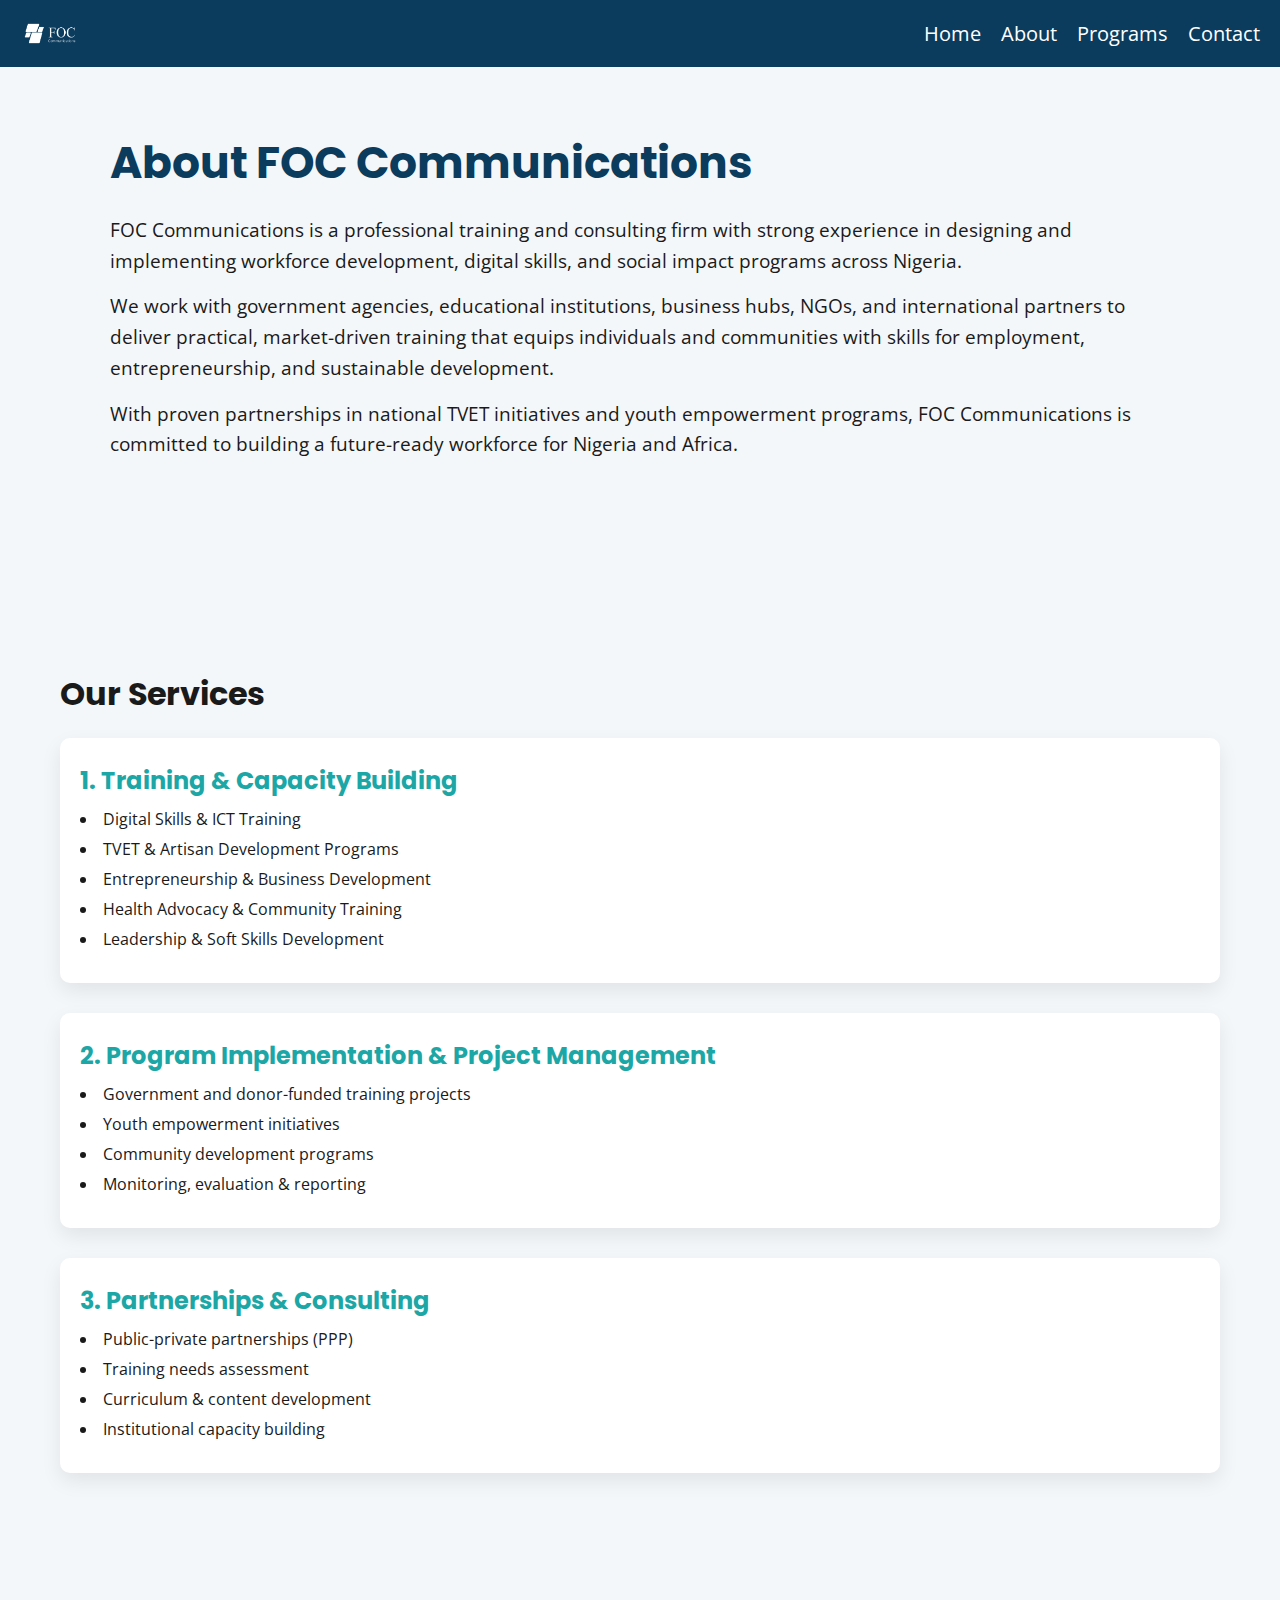
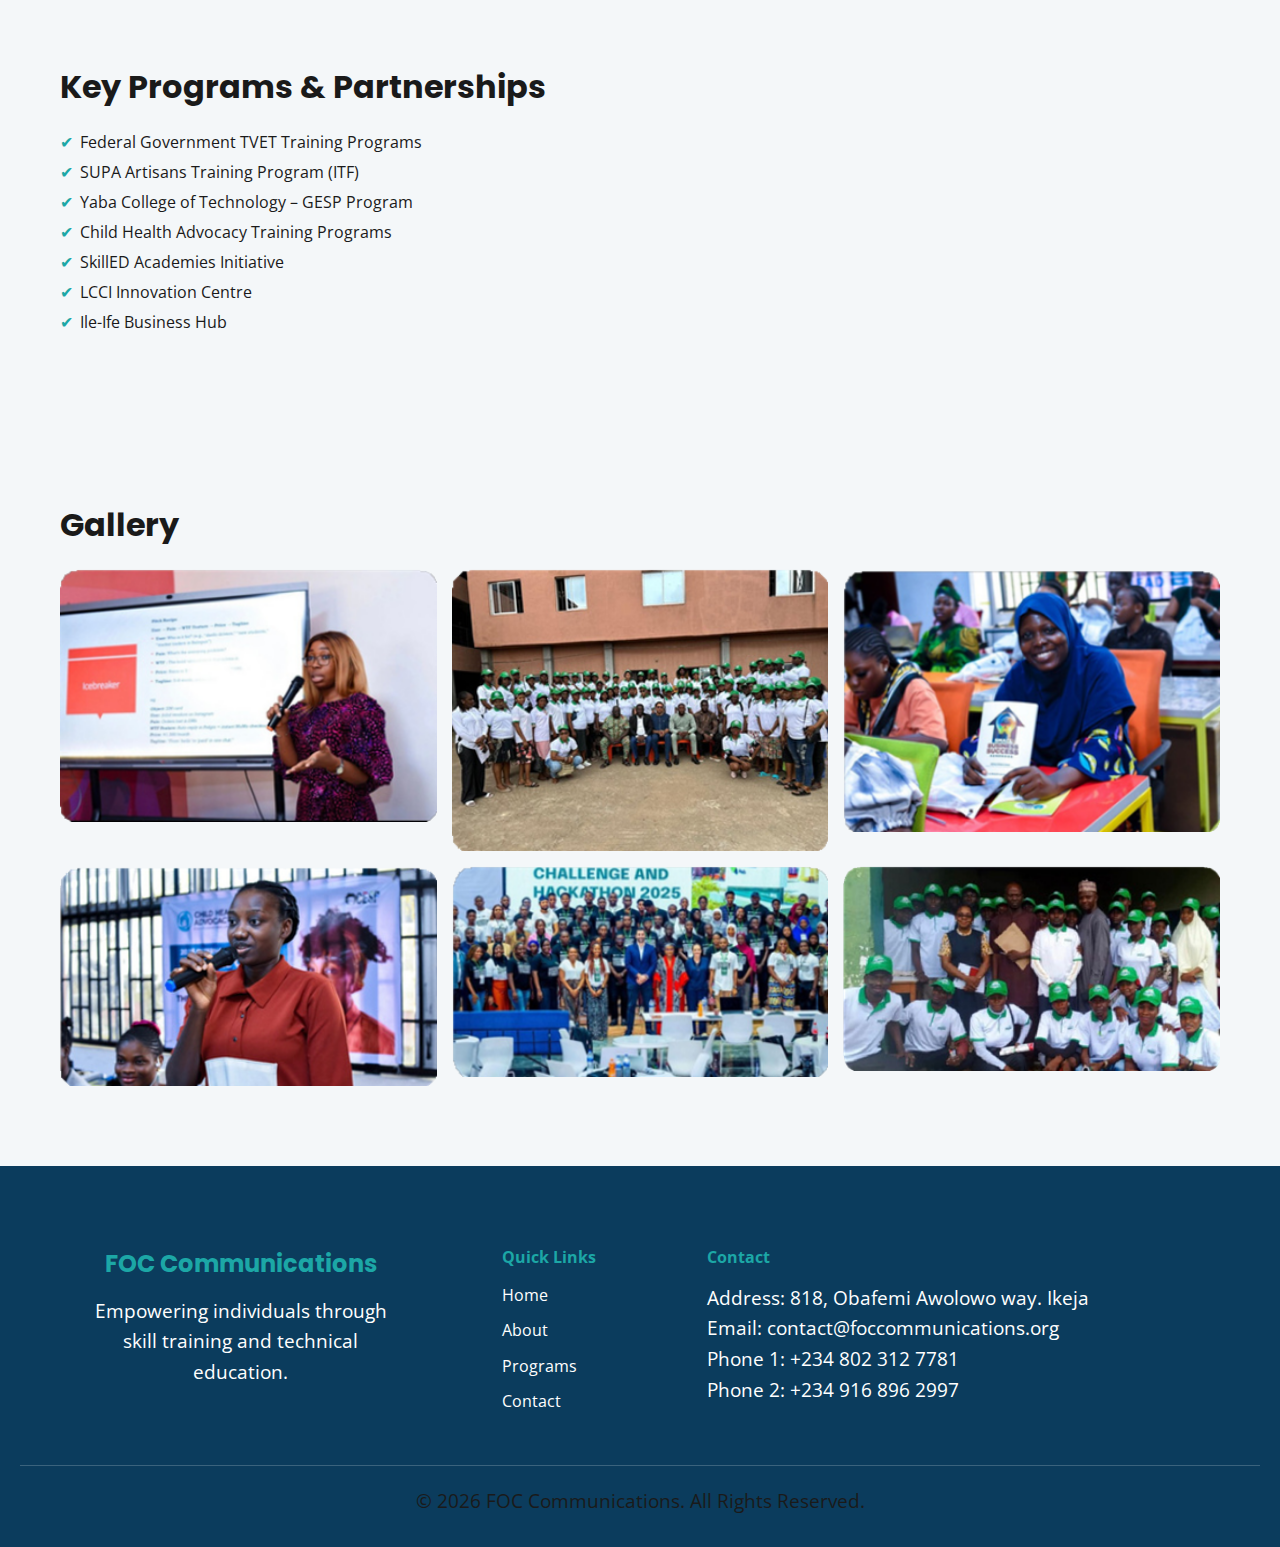
<file: about.html>
<html lang="en">
<head>
    <meta charset="UTF-8">
    <meta name="viewport" content="width=device-width, initial-scale=1.0">
    <!-- poppins font -->
    <link rel="preconnect" href="https://fonts.googleapis.com">
    <link rel="preconnect" href="https://fonts.gstatic.com" crossorigin>
    <link href="https://fonts.googleapis.com/css2?family=Poppins:ital,wght@0,100;0,200;0,300;0,400;0,500;0,600;0,700;0,800;0,900;1,100;1,200;1,300;1,400;1,500;1,600;1,700;1,800;1,900&display=swap" rel="stylesheet">
    <!-- open sans -->
    <link rel="preconnect" href="https://fonts.googleapis.com">
    <link rel="preconnect" href="https://fonts.gstatic.com" crossorigin>
    <link href="https://fonts.googleapis.com/css2?family=Open+Sans:ital,wght@0,300..800;1,300..800&display=swap" rel="stylesheet">
    <!-- font awesome icon -->
    <link rel="stylesheet" href="https://cdnjs.cloudflare.com/ajax/libs/font-awesome/6.4.0/css/all.min.css">

    <link rel="shortcut icon" href="./images/logo only.png" type="image/x-icon">

    <link rel="stylesheet" href="./style.css">
    <link rel="stylesheet" href="./about.css">
    <title>About Page - FOC Communication</title>
</head>
<body>
    
    <header>

        <!-- navigation bar -->
        <nav>
            <div class="logo">
                <img src="./images/foc white logo.png" alt="" width="60px">
            </div>

            <ul class="nav-links">
                <li><a href="./index.html">Home</a></li>
                <li><a href="./about.html">About</a></li>
                <li><a href="./program.html">Programs</a></li>
                <li><a href="./contact.html">Contact</a></li>
            </ul>

            <!-- Hamburger Icon -->
            <div class="hamburger">
                <span></span>
                <span></span>
                <span></span>
            </div>
        </nav>

    </header>

    <!-- About Us Section -->
    <section class="about-intro">
        <div class="abt-container">
            <h1>About FOC Communications</h1>
            <p>FOC Communications is a professional training and consulting firm with strong experience in designing and implementing workforce development, digital skills, and social impact programs across Nigeria.</p>
            <p>We work with government agencies, educational institutions, business hubs, NGOs, and international partners to deliver practical, market-driven training that equips individuals and communities with skills for employment, entrepreneurship, and sustainable development.</p>
            <p>With proven partnerships in national TVET initiatives and youth empowerment programs, FOC Communications is committed to building a future-ready workforce for Nigeria and Africa.</p>
        </div>
    </section>

    <!-- Our Services Section -->
    <section class="services">
        <div class="container">
            <h2>Our Services</h2>

            <div class="service-card">
                <h3>1. Training & Capacity Building</h3>
                <ul>
                    <li>Digital Skills & ICT Training</li>
                    <li>TVET & Artisan Development Programs</li>
                    <li>Entrepreneurship & Business Development</li>
                    <li>Health Advocacy & Community Training</li>
                    <li>Leadership & Soft Skills Development</li>
                </ul>
            </div>

            <div class="service-card">
                <h3>2. Program Implementation & Project Management</h3>
                <ul>
                    <li>Government and donor-funded training projects</li>
                    <li>Youth empowerment initiatives</li>
                    <li>Community development programs</li>
                    <li>Monitoring, evaluation & reporting</li>
                </ul>
            </div>

            <div class="service-card">
                <h3>3. Partnerships & Consulting</h3>
                <ul>
                    <li>Public-private partnerships (PPP)</li>
                    <li>Training needs assessment</li>
                    <li>Curriculum & content development</li>
                    <li>Institutional capacity building</li>
                </ul>
            </div>
        </div>
    </section>

    <!-- Key Programs & Partnerships -->
    <section class="partnerships">
        <div class="container">
            <h2>Key Programs & Partnerships</h2>
            <ul>
                <li>Federal Government TVET Training Programs</li>
                <li>SUPA Artisans Training Program (ITF)</li>
                <li>Yaba College of Technology – GESP Program</li>
                <li>Child Health Advocacy Training Programs</li>
                <li>SkillED Academies Initiative</li>
                <li>LCCI Innovation Centre</li>
                <li>Ile-Ife Business Hub</li>
            </ul>
        </div>
    </section>

    <!-- Gallery Section -->
    <section class="gallery">
        <div class="container">
            <h2>Gallery</h2>
            <div class="gallery-grid">
                <img src="./images/image 1.png" alt="Gallery image 1">
                <img src="./images/image 2.png" alt="Gallery image 2">
                <img src="./images/image 3.png" alt="Gallery image 3">
                <img src="./images/image 4.png" alt="Gallery image 4">
                <img src="./images/image 5.png" alt="Gallery image 5">
                <img src="./images/image 6.png" alt="Gallery image 6">
            </div>
        </div>
    </section>


    <footer>
        <div class="footer-container">
            <div class="footer-about">
                <h3>FOC Communications</h3>
                <p>Empowering individuals through skill training and technical education.</p>
            </div>

            <div class="footer-links">
            <h4>Quick Links</h4>
            <ul>
                <li><a href="index.html">Home</a></li>
                <li><a href="about.html">About</a></li>
                <li><a href="program.html">Programs</a></li>
                <li><a href="contact.html">Contact</a></li>
            </ul>
            </div>

            <div class="footer-contact">
            <h4>Contact</h4>
            <p>Address: 818, Obafemi Awolowo way. Ikeja </p>
            <p>Email: contact@foccommunications.org</p>
            <p>Phone 1: +234 802 312 7781</p>
            <p>Phone 2: +234 916 896 2997</p>
            
            </div>
        </div>

        <div class="footer-bottom">
            <p>© 2026 FOC Communications. All Rights Reserved.</p>
        </div>
    </footer>



    <script src="./script.js"></script>
</body>
</html>
</file>
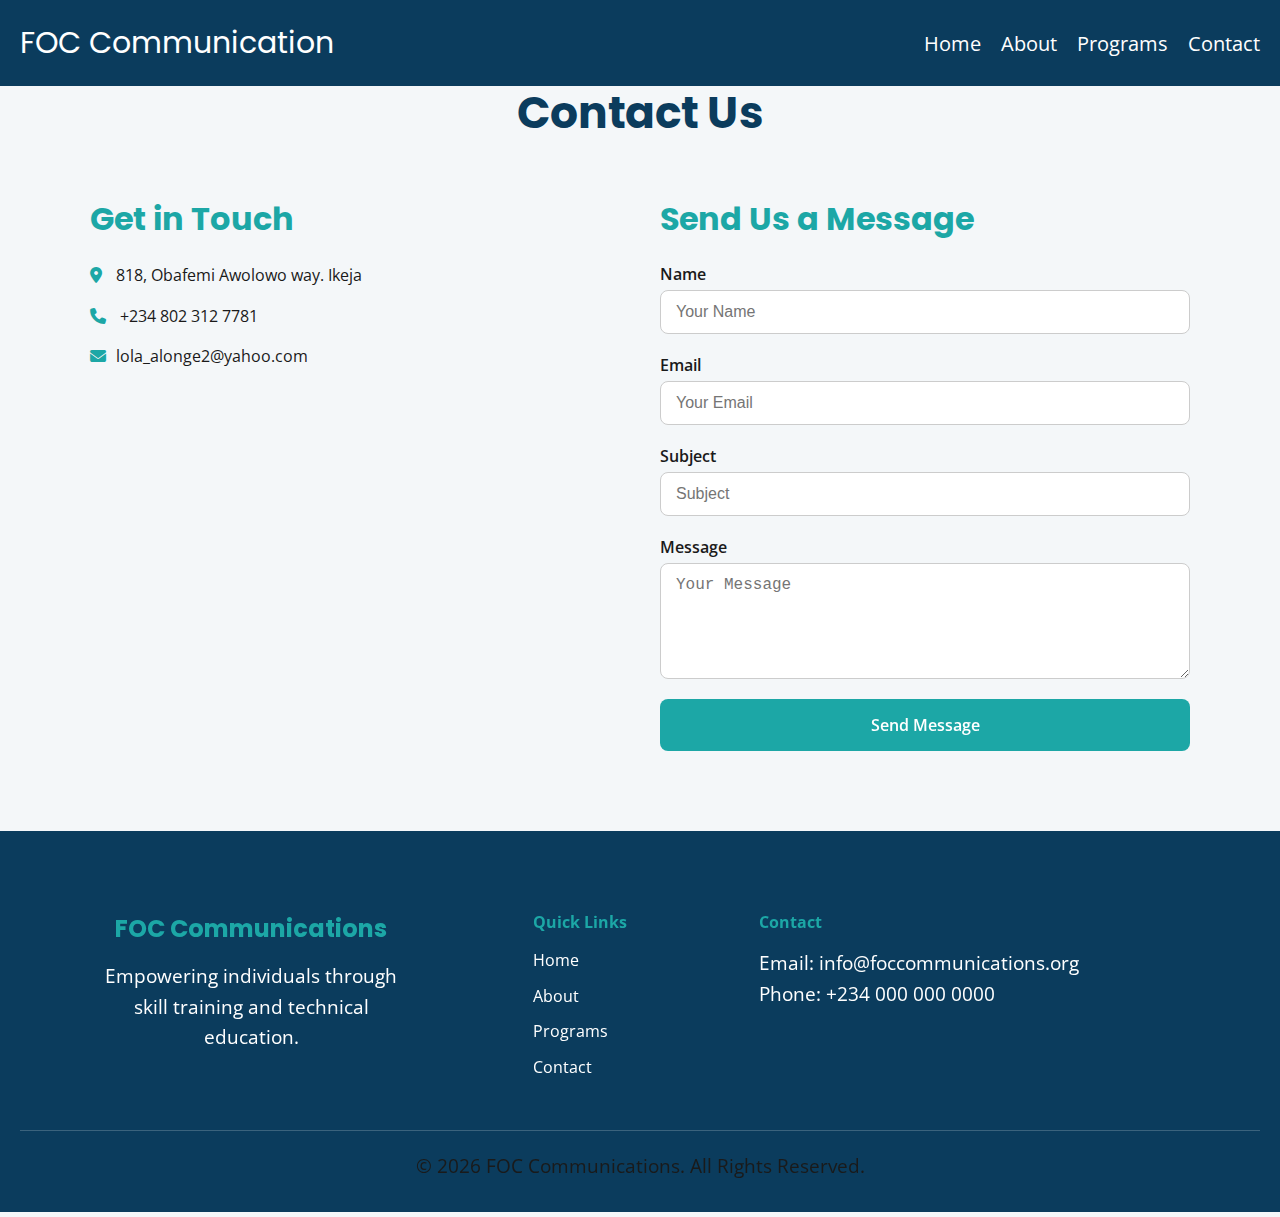
<file: contact.html>
<html lang="en">
<head>
    <meta charset="UTF-8">
    <meta name="viewport" content="width=device-width, initial-scale=1.0">
    <!-- poppins font -->
    <link rel="preconnect" href="https://fonts.googleapis.com">
    <link rel="preconnect" href="https://fonts.gstatic.com" crossorigin>
    <link href="https://fonts.googleapis.com/css2?family=Poppins:ital,wght@0,100;0,200;0,300;0,400;0,500;0,600;0,700;0,800;0,900;1,100;1,200;1,300;1,400;1,500;1,600;1,700;1,800;1,900&display=swap" rel="stylesheet">
    <!-- open sans -->
     <link rel="preconnect" href="https://fonts.googleapis.com">
    <link rel="preconnect" href="https://fonts.gstatic.com" crossorigin>
    <link href="https://fonts.googleapis.com/css2?family=Open+Sans:ital,wght@0,300..800;1,300..800&display=swap" rel="stylesheet">
    <!-- font awesome icon -->
     <link rel="stylesheet" href="https://cdnjs.cloudflare.com/ajax/libs/font-awesome/6.4.0/css/all.min.css">

    <link rel="stylesheet" href="./style.css">
    <link rel="stylesheet" href="./contact.css">
    <title>Contact us - FOC Communications</title>
</head>
<body>

    <header>

        <!-- navigation bar -->
        <nav>
            <div class="logo">FOC Communication</div>

            <ul class="nav-links">
                <li><a href="./index.html">Home</a></li>
                <li><a href="./about.html">About</a></li>
                <li><a href="./program.html">Programs</a></li>
                <li><a href="./contact.html">Contact</a></li>
            </ul>

            <!-- Hamburger Icon -->
            <div class="hamburger">
                <span></span>
                <span></span>
                <span></span>
            </div>
        </nav>

    </header>

    <!-- Contact Section -->
    <section class="contact">
        <div class="container">
            <h1>Contact Us</h1>
            <div class="contact-content">

            <!-- Contact Details -->
            <div class="contact-info">
                <h2>Get in Touch</h2>
                <p><i class="fas fa-map-marker-alt"></i> 818, Obafemi Awolowo way. Ikeja </p>
                <p><i class="fas fa-phone"></i> +234 802 312 7781</p>
                <p><i class="fas fa-envelope"></i>lola_alonge2@yahoo.com</p>

                <!-- Embedded Google Map -->
                <div class="map">
                    <iframe 
                    src="https://www.google.com/maps/embed?pb=!1m18!1m12!1m3!1d3960.123456789!2d3.3415!3d6.6017!2m3!1f0!2f0!3f0!3m2!1i1024!2i768!4f13.1!3m3!1m2!1s0x103bf0c1234567ab:0xabcdef1234567890!2s818%20Obafemi%20Awolowo%20Way%2C%20Ikeja!5e0!3m2!1sen!2sng!4v1587654321"
                    width="100%" height="300" style="border:0;" allowfullscreen="" loading="lazy"></iframe>
                </div>
            </div>

            <!-- Contact Form -->
            <div class="contact-form">
                <h2>Send Us a Message</h2>
                <form action="#" method="POST">
                    <label for="name">Name</label>
                    <input type="text" id="name" name="name" placeholder="Your Name" required>

                    <label for="email">Email</label>
                    <input type="email" id="email" name="email" placeholder="Your Email" required>

                    <label for="subject">Subject</label>
                    <input type="text" id="subject" name="subject" placeholder="Subject" required>

                    <label for="message">Message</label>
                    <textarea id="message" name="message" rows="5" placeholder="Your Message" required></textarea>

                    <button type="submit" class="btn pry-btn">Send Message</button>
                </form>
            </div>

            </div>
        </div>
    </section>
    
    <footer>
        <div class="footer-container">
            <div class="footer-about">
            <h3>FOC Communications</h3>
            <p>Empowering individuals through skill training and technical education.</p>
            </div>

            <div class="footer-links">
            <h4>Quick Links</h4>
            <ul>
                <li><a href="index.html">Home</a></li>
                <li><a href="about.html">About</a></li>
                <li><a href="programs.html">Programs</a></li>
                <li><a href="contact.html">Contact</a></li>
            </ul>
            </div>

            <div class="footer-contact">
            <h4>Contact</h4>
            <p>Email: info@foccommunications.org</p>
            <p>Phone: +234 000 000 0000</p>
            </div>
        </div>

        <div class="footer-bottom">
            <p>© 2026 FOC Communications. All Rights Reserved.</p>
        </div>
    </footer>

    <scipt src="./script.js"></script>
</body>
</html>
</file>
<file: style.css>
/* colors */

/* Pry color: #0B3C5D   (Deep Blue) */
/* Accent color: #1CA7A6   (Teal) */
/* Light bg: #F4F7F9 */
/* Heading-color: #0B3C5D */
/* Dark text: #1A1A1A */
/* Gray: #E5E5E5 */

/* poppins font */
@import url('https://fonts.googleapis.com/css2?family=Poppins:ital,wght@0,100;0,200;0,300;0,400;0,500;0,600;0,700;0,800;0,900;1,100;1,200;1,300;1,400;1,500;1,600;1,700;1,800;1,900&display=swap');

/* open sans font */
@import url('https://fonts.googleapis.com/css2?family=Open+Sans:ital,wght@0,300..800;1,300..800&display=swap');

*{
    box-sizing: border-box;
    padding: 0;
    margin: 0;
}

:root{
    /* Colors */
    --pry-color: #0B3C5D;
    --accent-color: #1CA7A6;
    --light-bg: #F4F7F9;
    --dark-text: #1A1A1A;
    --gray: #E5E5E5;
    --headings-color: #0B3C5D;
    --subheading-color: #1A1A1A;
    --white: #FFFFFF;
    --accent-hover: #17A2A3;

    /* font-family */
    --heading-font: 'Poppins', sans-serif;
    --paragraph-font: 'Open Sans', sans-serif;

    /* font-sizes */
    --h1-size: 2.75rem;
    --h2-size: 2rem;
    --h3-size: 1.5rem;
    --p-size: 1.2rem;
    --small-size: 0.875rem;
}

body{
    font-family: var(--paragraph-font);
    background-color: var(--light-bg);
    color: var(--dark-text);
}

h1{
    font-family: var(--heading-font);
    color: var(--headings-color);
    font-size: var(--h1-size);
}

h2{
    font-family: var(--heading-font);
    color: var(--subheading-color);
    font-size: var(--h2-size);
}

h3{
    font-family: var(--heading-font);
    color: var(--subheading-color);
    font-size: var(--h3-size);
}

p{
    font-size: var(--p-size);
    line-height: 1.6;
    color: var(--dark-text);
}

a{
    text-decoration: none;
    color: black;
}

section {
    padding: 80px 20px;
}

.btn{
    padding: 0.8rem 1.6rem;
    border: none;
    font-weight: 600;
    color: white;
    border-radius: 8px;
    transition: all 0.3s ease;
}

.pry-btn{
    color: white;
    font-family: var(--paragraph-font);
    background-color: var(--accent-color);
    border: 2px solid var(--accent-color);
    transition: background-color 0.3s ease;
}

.pry-btn:hover{
    border: 2px solid var(--accent-hover);
    background-color: transparent;
    color: var(--accent-hover);
}

.sec-btn{
    color: var(--accent-color);
    font-family: var(--paragraph-font);
    background-color: var(--white);
    border: 2px solid var(--accent-color);
    transition: background-color 0.3s ease, color 0.3s ease;
}
.sec-btn:hover{
    border: 2px solid var(--white);
    color: var(--whiter);
    background-color: transparent;
}

/* navigation bar */

.logo{
    font-size: 30px;
    font-family: var(--heading-font);
    color: var(--white);
}

header{
    position: fixed;
    top: 0;
    width: 100%;
    z-index: 1000;
    background-color: var(--pry-color);
}

nav{
    display: flex;
    align-items: center;
    justify-content: space-between;
    padding: 20px;
}

.nav-links{
    display: flex;
    align-items: center;
    list-style: none;
    gap: 20px;
}

.nav-links li a{
    color: var(--white);
    text-decoration: none;
    font-size: 20px;
    transition: color 0.3s ease;
}

.nav-links a:hover,
.nav-links a:active {
    color: var(--accent-color);
}

.hamburger{
    display: none;
    flex-direction: column;
    cursor: pointer;
    gap: 5px;
}

.hamburger span{
    height: 3px;
    width: 25px;
    background-color: var(--accent-color);
}

/* Mobile Styles */
@media (max-width: 768px) {
  .nav-links{
        display: none;
  }

  .hamburger {
        display: flex;
  }

  .nav-links.active {
    display: flex;
    flex-direction: column;
    align-items: center;
    position: absolute;
    background-color: var(--pry-color);
    top: 70px;
    right: 0;
    width: 50%;
    gap: 20px;
    padding: 2rem 0;
    box-shadow: 0 5px 10px rgba(0, 0, 0, 0.05);
    }

    h1{
        font-size: var(--h1-mobile);
    }
    h2{
        font-size: var(--h2-mobile);
    }
    h3{
        font-size: var(--h3-mobile);
    }
    p{
        font-size: var(--p-mobile);
    }
    .logo{
    font-size: 20px;
    }
}

/* hero section */

.hero {
    position: relative;
    height: 100vh;
    overflow: hidden;
    display: flex;
    align-items: center;
    justify-content: center;
    text-align: center;
    color: #ffffff;
}

/* Video */
.hero-video {
    position: absolute;
    top: 50%;
    left: 50%;
    width: 100%;
    height: 100%;
    object-fit: cover;
    transform: translate(-50%, -50%);
    z-index: -2;
}

/* Dark overlay for readability */
.overlay {
    position: absolute;
    width: 100%;
    height: 100%;
    background: rgba(0, 0, 0, 0.55);
    z-index: -1;
}

/* Text */
.hero-content {
    max-width: 900px;
    padding: 20px;
}

.hero h1 {
    font-size:var(--h1-size);
    color: var(--accent-color);
}

.hero p {
    margin-top: 20px;
    margin-bottom: 30px;
    font-size: var(--p-size);
    line-height: 1.2;
    color: var(--white);
}

/* About section */
.about-section{
    display: flex;
    align-items: center;
    justify-content: space-around;
    gap: auto;

}
.abt-content{
    width: 700px;
}
.abt-content p{
    margin-bottom: 40px;
}

/* Mobile Styles */
@media (max-width: 768px) {
    .about-section{
        flex-direction: column;
        text-align: center;
    }
    .abt-content{
        width: 100%;
    }
}

/* Impact Section */
/* Section */
.impact {
  background-color: #F4F7F9;
  padding: 80px 20px;
  text-align: center;
}

.impact h2 {
  color: #0B3C5D;
  margin-bottom: 50px;
  font-size: 2.2rem;
}

/* Grid */
.impact-items {
  display: grid;
  grid-template-columns: repeat(2, 1fr);
  gap: 30px;
  max-width: 1000px;
  margin: auto;
}

/* Cards */
.impact-card {
  background: var(--white);
  padding: 30px 20px;
  border-radius: 12px;
  box-shadow: 0 8px 20px rgba(0,0,0,0.08);
  transition: transform 0.3s, box-shadow 0.3s;
}

.impact-card:hover {
  transform: translateY(-5px);
  box-shadow: 0 12px 25px rgba(0,0,0,0.12);
}

/* Icon */
.impact-card .icon i {
  font-size: 40px;
  color: var(--accent-color);
  margin-bottom: 15px;
}

/* Text */
.impact-card h3 {
  color: #0B3C5D;
  font-size: 1.4rem;
  margin-bottom: 10px;
}

.impact-card p {
  color: #1A1A1A;
  line-height: 1.6;
}

/* Mobile */
@media (max-width: 768px) {
  .impact-items {
    grid-template-columns: 1fr;
  }
}

/* CTA Section */
.cta {
    background-color: var(--accent-color);
    padding: 60px 20px;
    text-align: center;
    color: white;
}

.cta h2 {
    font-size: var(--h2-size);
}

.cta p {
    font-size: var(--p-size);
    margin-bottom: 30px;
}
.container{
    max-width: 1200px;
    margin: 0 auto;
    padding: 0 20px;
}

/* footer */
/* Footer Section */
footer {
    background-color: var(--pry-color); 
    color: var(--white);
    padding: 60px 20px 30px 20px;
    font-family: 'Open Sans', sans-serif;
}

/* Footer Container: Flex Layout */
.footer-container {
    display: flex;
    justify-content: space-around;
    flex-wrap: wrap;
    max-width: 1100px;
    margin: 20px;
    gap: 10px;
}
.footer-about{
    width: 300px;
    text-align: center;
}

/* Footer Columns */
.footer-about h3,
.footer-links h4,
.footer-contact h4 {
    color: var(--accent-color);
    margin-bottom: 15px;
}

.footer-about p,
.footer-links ul,
.footer-contact p {
    color: var(--white);
    margin: 0;
    line-height: 1.6;
}

/* Footer Links */
.footer-links ul {
    list-style: none;
    padding: 0;
}

.footer-links ul li {
    margin-bottom: 10px;
}

.footer-links ul li a {
    color: var(--white);
    text-decoration: none;
    transition: color 0.3s;
}

.footer-links ul li a:hover {
    color: var(--accent-color);
}

/* Footer Bottom */
.footer-bottom {
    text-align: center;
    margin-top: 40px;
    border-top: 1px solid rgba(255,255,255,0.2);
    padding-top: 20px;
    font-size: 0.9rem;
    color: var(--white);
}

/* Mobile Responsiveness */
@media (max-width: 768px) {
  .footer-container {
        flex-direction: column;
        text-align: center;
        gap: 20px;
  }
          
}
</file>
<file: about.css>
h2{
    margin-bottom: 20px;
}
.abt-container {
    margin: 50px auto;
    max-width: 1100px;
    padding: 0 20px;

}
.abt-container h1 {
    font-size: var(--h1-size);
    color: var(--pry-color);
    margin-bottom: 20px;
}
.abt-container p {
    font-size: var(--p-size);
    color: var(--dark-gray);
    line-height: 1.6;
    margin-bottom: 15px;
}

/* Service Cards */
.service-card {
    background: var(--white);
    padding: 25px 20px;
    margin-bottom: 30px;
    border-radius: 10px;
    box-shadow: 0 8px 20px rgba(0,0,0,0.08);
}

.service-card h3 {
    color: var(--accent-color);
    margin-bottom: 10px;
}

.service-card ul {
    list-style: disc inside;
    padding-left: 0;
}
.service-card ul li {
    margin-bottom: 8px;
    color: var(--dark-gray);
}

/* Partnerships */
.partnerships ul {
    list-style: none;
    padding: 0;
}

.partnerships ul li {
    margin-bottom: 8px;
    position: relative;
    padding-left: 20px;
}

.partnerships ul li::before {
    content: "✔";
    position: absolute;
    left: 0;
    color: var(--accent-color);
}

/* Gallery Grid */
.gallery-grid {
    display: grid;
    grid-template-columns: repeat(3, 1fr);
    gap: 15px;
}

.gallery-grid img {
    width: 100%;
    border-radius: 10px;
    object-fit: cover;
    transition: transform 0.3s;
}

.gallery-grid img:hover {
    transform: scale(1.05);
}
</file>
<file: contact.css>
/* Contact Section */
.contact {
  padding: 80px 20px;
  background-color: #F4F7F9;
}

.contact h1 {
  text-align: center;
  font-family: 'Poppins', sans-serif;
  color: #0B3C5D;
  margin-bottom: 50px;
}

.contact-content {
  display: flex;
  justify-content: space-between;
  gap: 40px;
  max-width: 1100px;
  margin: auto;
  flex-wrap: wrap;
}

/* Contact Info */
.contact-info {
  flex: 1;
  min-width: 300px;
}

.contact-info h2 {
  color: #1CA7A6;
  margin-bottom: 20px;
}

.contact-info p {
  font-size: 1rem;
  color: #1A1A1A;
  margin-bottom: 15px;
}

.contact-info i {
  margin-right: 10px;
  color: #1CA7A6;
}

.map {
  margin-top: 20px;
  border-radius: 10px;
  overflow: hidden;
}

/* Contact Form */
.contact-form {
  flex: 1;
  min-width: 300px;
}

.contact-form h2 {
  color: #1CA7A6;
  margin-bottom: 20px;
}

.contact-form form {
  display: flex;
  flex-direction: column;
}

.contact-form label {
  margin-bottom: 5px;
  font-weight: 600;
}

.contact-form input,
.contact-form textarea {
  padding: 12px 15px;
  margin-bottom: 20px;
  border-radius: 8px;
  border: 1px solid #ccc;
  font-size: 1rem;
  width: 100%;
  box-sizing: border-box;
}

.contact-form textarea {
  resize: vertical;
}

.contact-form button {
  background-color: #1CA7A6;
  color: #ffffff;
  border: none;
  padding: 15px;
  font-size: 1rem;
  border-radius: 8px;
  cursor: pointer;
  transition: background-color 0.3s;
}

.contact-form button:hover {
  background-color: #0B3C5D;
}

/* Mobile */
@media (max-width: 768px) {
  .contact-content {
    flex-direction: column;
  }

  .contact-info, .contact-form {
    min-width: 100%;
  }
}
</file>
